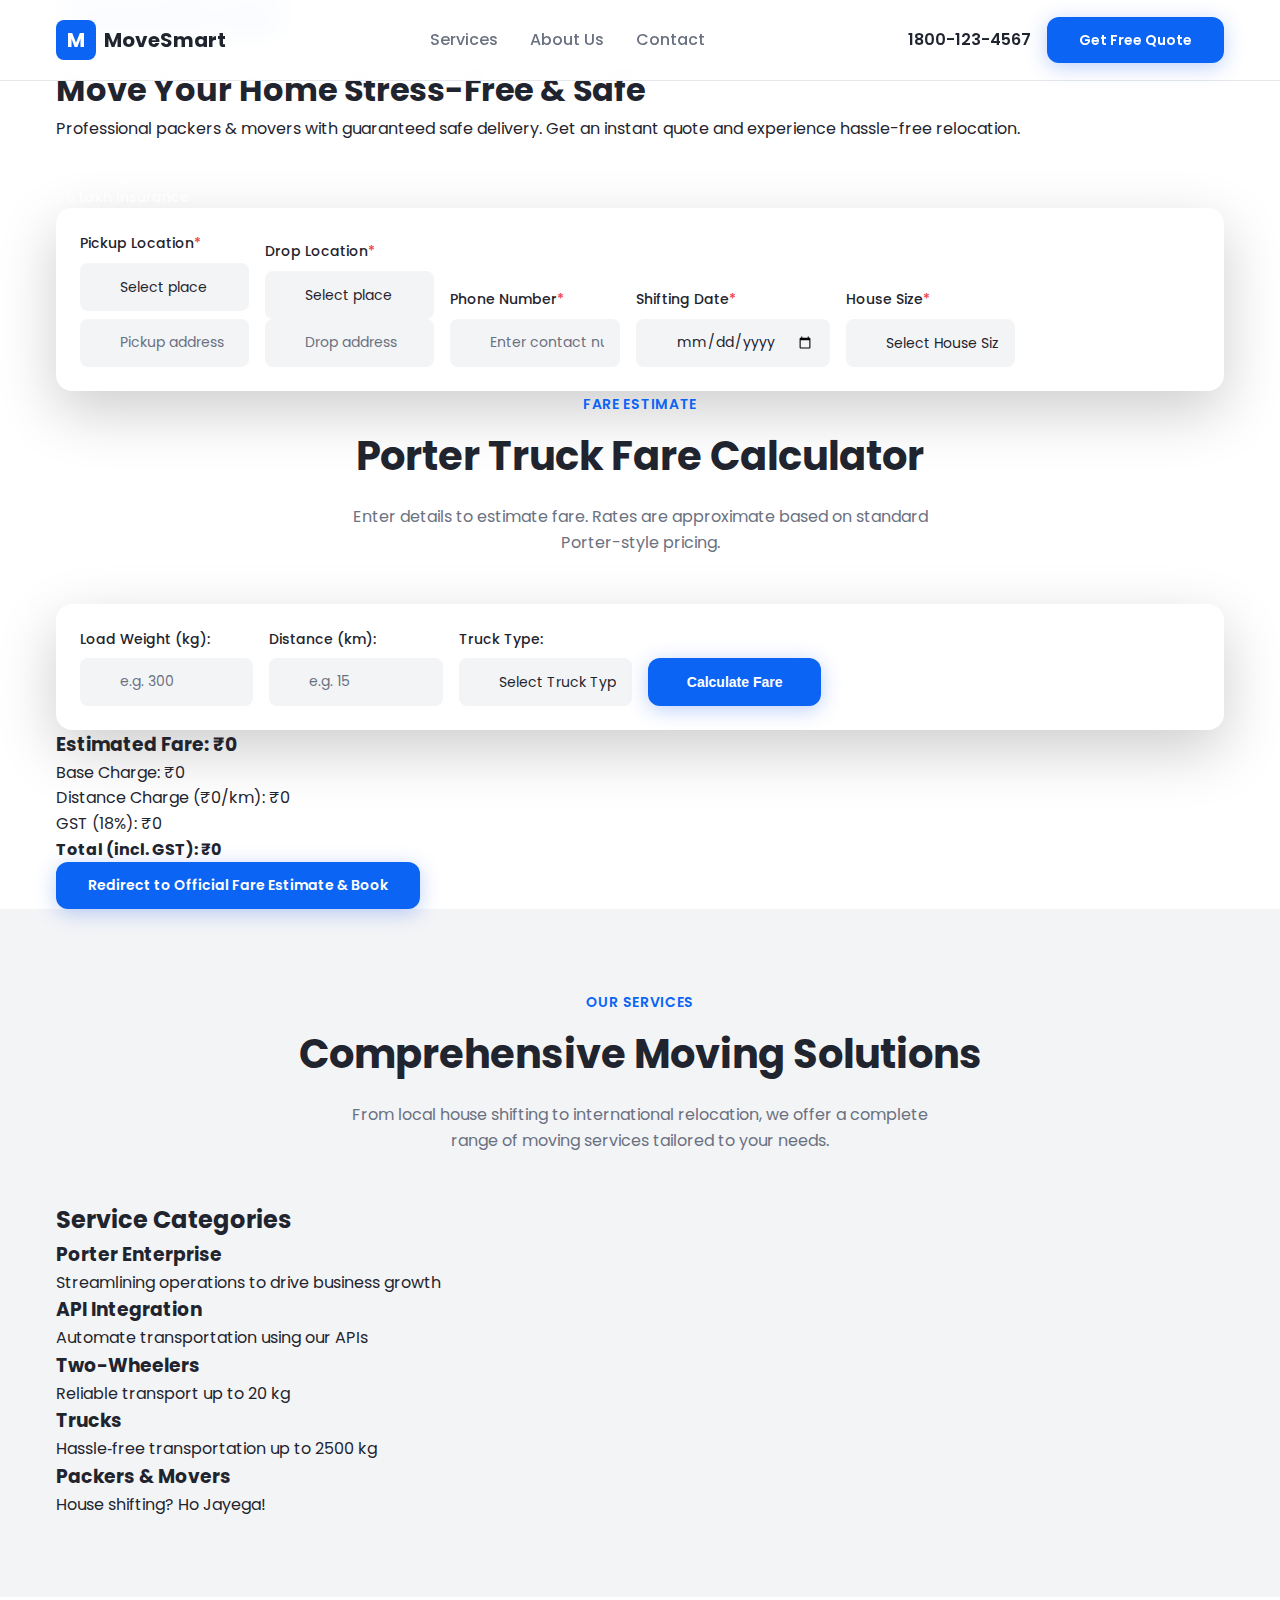
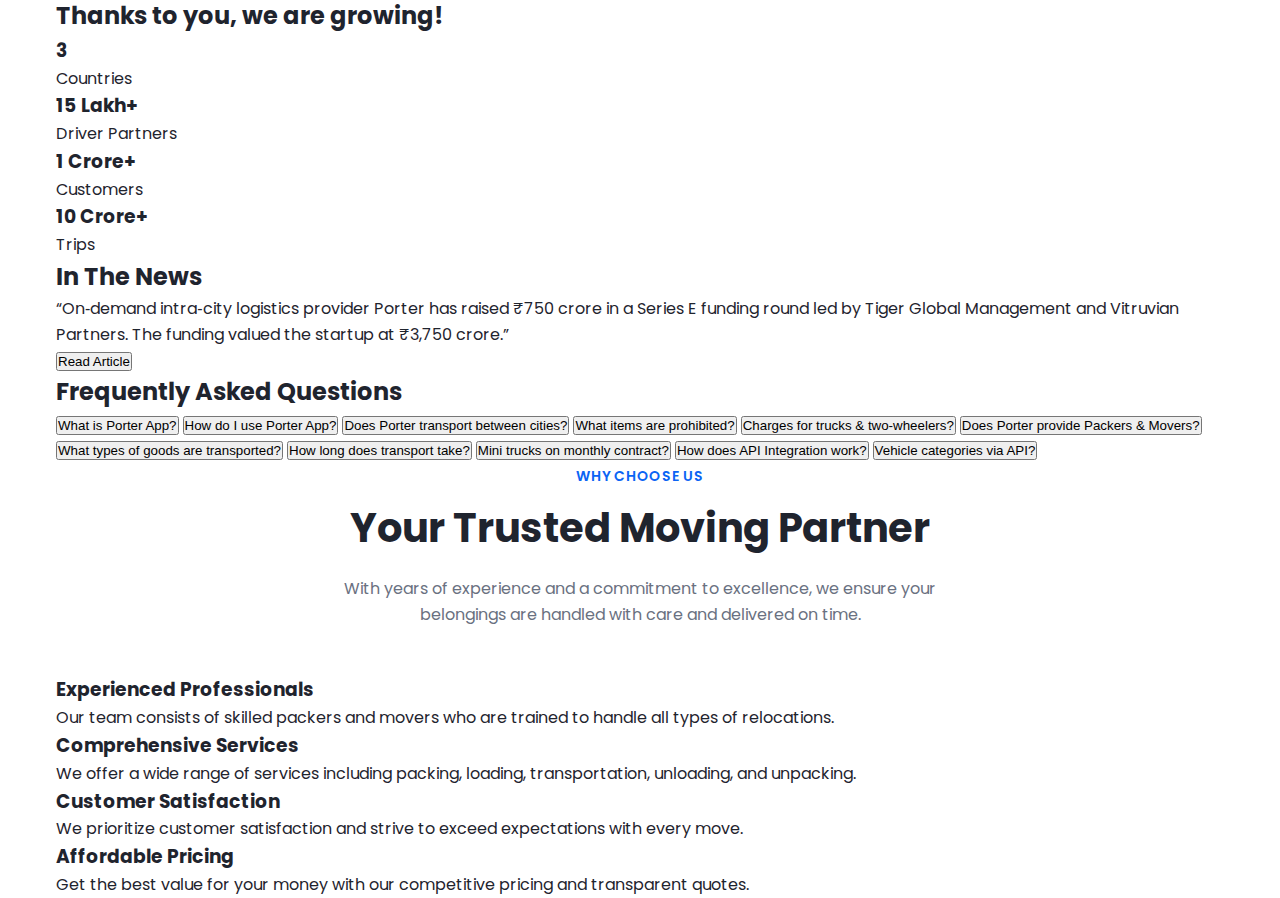
<file: index.html>
<!DOCTYPE html>
<html lang="en">
<head>
  <meta charset="UTF-8">
  <meta name="viewport" content="width=device-width, initial-scale=1.0">
  <title>MoveSmart - Trusted Packers & Movers in India</title>
  <meta name="description" content="Professional packers and movers with guaranteed safe delivery. Get instant quote for home relocation, office shifting, and vehicle transport across India.">
  <link href="https://fonts.googleapis.com/css2?family=Poppins:wght@400;500;600;700;800&display=swap" rel="stylesheet">
  <link rel="stylesheet" href="landing.css">
</head>
<body>
  <header class="header">
    <div class="container">
      <div class="header-inner">
        <div class="logo">
          <div class="logo-icon">M</div>
          <span class="logo-text">MoveSmart</span>
        </div>
        <nav class="nav" aria-label="Main navigation">
          <a href="#services">Services</a>
          <a href="#about">About Us</a>
          <a href="#contact">Contact</a>
        </nav>
        <div class="header-cta">
          <div class="phone-number">
            1800-123-4567
          </div>
          <a href="#quote" class="btn btn-primary">Get Free Quote</a>
        </div>
      </div>
    </div>
  </header>

  <main>
    <section class="main">
      <div class="container main-content">
        <div class="trust-badge">
          Trusted by 50,000+ Families
        </div>
        <h1>Move Your Home <span>Stress-Free &amp; Safe</span></h1>
        <p>Professional packers &amp; movers with guaranteed safe delivery. Get an instant quote and experience hassle-free relocation.</p>

        <div class="trust">
          <div class="trust-stat">1000+ Trucks</div>
          <div class="trust-stat">4.8 Rating</div>
          <div class="trust-stat">₹5 Lakh Insurance</div>
        </div>

        <div class="mark-value" id="quote">
          <form class="quote-form" id="priceForm">
            <div class="form-grid">
              <div class="form-group">
                <label for="pickup">Pickup Location<span>*</span></label>
                <select class="form-select" id="pickup" name="pickup" required>
                  <option value="">Select place</option>
                  <option value="Bangalore">Bangalore</option>
                  <option value="Chennai">Chennai</option>
                  <option value="Delhi">Delhi</option>
                  <option value="Mumbai">Mumbai</option>
                  <option value="Kolkata">Kolkata</option>
                  <option value="Hyderabad">Hyderabad</option>
                  <option value="Pune">Pune</option>
                  <option value="Ahmedabad">Ahmedabad</option>
                  <option value="Jaipur">Jaipur</option>
                  <option value="Lucknow">Lucknow</option>
                  <option value="Surat">Surat</option>
                  <option value="Kanpur">Kanpur</option>
                  <option value="Nagpur">Nagpur</option>
                  <option value="Indore">Indore</option>
                  <option value="Thane">Thane</option>
                  <option value="Bhopal">Bhopal</option>
                  <option value="Visakhapatnam">Visakhapatnam</option>
                  <option value="Patna">Patna</option>
                  <option value="Vadodara">Vadodara</option>
                  <option value="Ghaziabad">Ghaziabad</option>
                  <option value="Ludhiana">Ludhiana</option>
                  <option value="Agra">Agra</option>
                  <option value="Nashik">Nashik</option>
                  <option value="Faridabad">Faridabad</option>
                  <option value="Meerut">Meerut</option>
                  <option value="Rajkot">Rajkot</option>
                  <option value="Kalyan-Dombivli">Kalyan-Dombivli</option>
                  <option value="Vasai-Virar">Vasai-Virar</option>
                  <option value="Varanasi">Varanasi</option>
                  <option value="Srinagar">Srinagar</option>
                  <option value="Dhanbad">Dhanbad</option>
                </select>
                <div class="input-place">
                  <input type="text" class="form-input" id="pickupAddress" name="pickupAddress" placeholder="Pickup address" required>
                </div>
              </div>
              <div class="form-group">
                <label for="drop">Drop Location<span>*</span></label>
                <div class="input-place">
                  <select class="form-select" id="drop" name="drop" required>
                    <option value="">Select place</option>
                    <option value="Bangalore">Bangalore</option>
                    <option value="Chennai">Chennai</option>
                    <option value="Delhi">Delhi</option>
                    <option value="Mumbai">Mumbai</option>
                    <option value="Kolkata">Kolkata</option>
                    <option value="Hyderabad">Hyderabad</option>
                    <option value="Pune">Pune</option>
                    <option value="Ahmedabad">Ahmedabad</option>
                    <option value="Jaipur">Jaipur</option>
                    <option value="Lucknow">Lucknow</option>
                    <option value="Surat">Surat</option>
                    <option value="Kanpur">Kanpur</option>
                    <option value="Nagpur">Nagpur</option>
                    <option value="Indore">Indore</option>
                    <option value="Thane">Thane</option>
                    <option value="Bhopal">Bhopal</option>
                    <option value="Visakhapatnam">Visakhapatnam</option>
                    <option value="Patna">Patna</option>
                    <option value="Vadodara">Vadodara</option>
                    <option value="Ghaziabad">Ghaziabad</option>
                    <option value="Ludhiana">Ludhiana</option>
                    <option value="Agra">Agra</option>
                    <option value="Nashik">Nashik</option>
                    <option value="Faridabad">Faridabad</option>
                    <option value="Meerut">Meerut</option>
                    <option value="Rajkot">Rajkot</option>
                    <option value="Kalyan-Dombivli">Kalyan-Dombivli</option>
                    <option value="Vasai-Virar">Vasai-Virar</option>
                    <option value="Varanasi">Varanasi</option>
                    <option value="Srinagar">Srinagar</option>
                    <option value="Dhanbad">Dhanbad</option>
                  </select>
                  <input type="text" class="form-input" id="dropAddress" name="dropAddress" placeholder="Drop address" required>
                </div>
              </div>

              <div class="form-group">
                <label for="phone">Phone Number<span>*</span></label>
                <div class="input-place">
                  <input type="tel" class="form-input" id="phone" name="phone" placeholder="Enter contact number" required>
                </div>
              </div>

              <div class="form-group">
                <label for="date">Shifting Date<span>*</span></label>
                <div class="input-place">
                  <input type="date" class="form-input" id="date" name="date" required>
                </div>
              </div>

              <div class="form-group">
                <label for="size">House Size<span>*</span></label>
                <div class="input-place">
                  <select class="form-select" id="size" name="size" required>
                    <option value="">Select House Size</option>
                    <option value="1bhk">1 BHK</option>
                    <option value="2bhk">2 BHK</option>
                    <option value="3bhk">3 BHK</option>
                    <option value="4bhk">4 BHK</option>
                    <option value="villa">Villa/Independent</option>
                    <option value="office">Office</option>
                  </select>
                </div>
              </div>
                </button>
              </div>
            </div>
          </form>
        </div>
      </div>
    </section>
    <section class="fare-calculator">
      <div class="container">
        <div class="section-header">
          <span class="section-label">Fare Estimate</span>
          <h2 class="section-title">Porter Truck Fare Calculator</h2>
          <p class="section-desc">
            Enter details to estimate fare. Rates are approximate based on standard Porter-style pricing.
          </p>
        </div>
        <div class="mark-value">
          <form class="quote-form" id="fareForm">
            <div class="form-grid">
              <div class="form-group">
                <label for="loadWeight">Load Weight (kg):</label>
                <div class="input-place">
                  <input type="number" class="form-input" id="loadWeight" name="loadWeight" min="1" placeholder="e.g. 300" required>
                </div>
              </div>

              <div class="form-group">
                <label for="distance">Distance (km):</label>
                <div class="input-place">
                  <input type="number" class="form-input" id="distance" name="distance" min="1" placeholder="e.g. 15" required>
                </div>
              </div>

              <div class="form-group">
                <label for="truckType">Truck Type:</label>
                <div class="input-place">
                  <select class="form-select" id="truckType" name="truckType" required>
                    <option value="">Select Truck Type</option>
                    <option value="tataAce">Tata Ace (500kg) - Base ₹2000 + ₹2/km</option>
                    <option value="miniTruck">Mini Truck (1000kg) - Base ₹3000 + ₹3/km</option>
                    <option value="largeTruck">Large Truck (2000kg) - Base ₹5000 + ₹5/km</option>
                  </select>
                </div>
              </div>

              <div class="form-group">
                <button type="submit" class="btn btn-primary btn-submit">
                  Calculate Fare
                </button>
              </div>
            </div>
          </form>
        </div>

        <div class="fare-result">
          <h3>Estimated Fare: <span id="estimatedFare">₹0</span></h3>
          <p>Base Charge: <span id="baseCharge">₹0</span></p>
          <p>Distance Charge (<span id="perKmLabel">₹0</span>/km): <span id="distanceCharge">₹0</span></p>
          <p>GST (18%): <span id="gstAmount">₹0</span></p>
          <p><strong>Total (incl. GST): <span id="totalFare">₹0</span></strong></p>

          <a href="https://porter.in/trucks/pune" target="_blank" rel="noopener noreferrer" class="btn btn-primary">
            Redirect to Official Fare Estimate &amp; Book
          </a>
        </div>
      </div>
    </section>
  </main>

  <footer class="footer" id="contact">
    <div class="container">
    </div>
  </footer>

  <script>
    const fareForm = document.getElementById('fareForm');
    const estimatedFareEl = document.getElementById('estimatedFare');
    const baseChargeEl = document.getElementById('baseCharge');
    const distanceChargeEl = document.getElementById('distanceCharge');
    const perKmLabelEl = document.getElementById('perKmLabel');
    const gstAmountEl = document.getElementById('gstAmount');
    const totalFareEl = document.getElementById('totalFare');

    fareForm.addEventListener('submit', function (e) {
      e.preventDefault();

      const distance = parseFloat(document.getElementById('distance').value) || 0;
      const truckType = document.getElementById('truckType').value;

      let base = 0;
      let perKm = 0;

      if (truckType === 'tataAce') {
        base = 2000;
        perKm = 2;
      } else if (truckType === 'miniTruck') {
        base = 3000;
        perKm = 3;
      } else if (truckType === 'largeTruck') {
        base = 5000;
        perKm = 5;
      }

      const distanceCharge = perKm * distance;
      const subtotal = base + distanceCharge;
      const gst = subtotal * 0.18;
      const total = subtotal + gst;

      baseChargeEl.textContent = '₹' + base.toFixed(0);
      distanceChargeEl.textContent = '₹' + distanceCharge.toFixed(0);
      perKmLabelEl.textContent = '₹' + perKm.toFixed(0);
      gstAmountEl.textContent = '₹' + gst.toFixed(0);
      estimatedFareEl.textContent = '₹' + subtotal.toFixed(0);
      totalFareEl.textContent = '₹' + total.toFixed(0);
    });
  </script>

    <section class="services" id="services">
      <div class="container">
        <div class="section-header">
          <span class="section-label">Our Services</span>
          <h2 class="section-title">Comprehensive Moving Solutions</h2>
          <p class="section-desc">
            From local house shifting to international relocation, we offer a complete range of moving services tailored to your needs.
          </p>
        </div>
        <section class="services-cards" aria-labelledby="services-heading">
          <h2 id="services-heading" class="visually-hidden">Service Categories</h2>
          <div class="cards">
            <article class="card">
              <h3>Porter Enterprise</h3>
              <p>Streamlining operations to drive business growth</p>
            </article>

            <article class="card">
              <h3>API Integration</h3>
              <p>Automate transportation using our APIs</p>
            </article>

            <article class="card">
              <h3>Two-Wheelers</h3>
              <p>Reliable transport up to 20 kg</p>
            </article>

            <article class="card">
              <h3>Trucks</h3>
              <p>Hassle‑free transportation up to 2500 kg</p>
            </article>

            <article class="card">
              <h3>Packers &amp; Movers</h3>
              <p>House shifting? Ho Jayega!</p>
            </article>
          </div>
        </section>
      </div>
    </section>

    <section class="stats" aria-labelledby="stats-heading">
      <div class="container">
        <h2 id="stats-heading">Thanks to you, we are growing!</h2>
        <div class="stats-grid">
          <div class="stat">
            <h3>3</h3>
            <p>Countries</p>
          </div>
          <div class="stat">
            <h3>15 Lakh+</h3>
            <p>Driver Partners</p>
          </div>
          <div class="stat">
            <h3>1 Crore+</h3>
            <p>Customers</p>
          </div>
          <div class="stat">
            <h3>10 Crore+</h3>
            <p>Trips</p>
          </div>
        </div>
      </div>
    </section>

    <section class="news" aria-labelledby="news-heading">
      <div class="container">
        <h2 id="news-heading">In The News</h2>
        <div class="news-box">
          <p>
            “On‑demand intra‑city logistics provider Porter has raised ₹750 crore in a Series E
            funding round led by Tiger Global Management and Vitruvian Partners. The funding valued
            the startup at ₹3,750 crore.”
          </p>
          <button type="button">Read Article</button>
        </div>
      </div>
    </section>

    <section class="faqs" aria-labelledby="faqs-heading">
      <div class="container">
        <h2 id="faqs-heading">Frequently Asked Questions</h2>
        <div class="faq-list">
          <button class="faq" type="button">What is Porter App?</button>
          <button class="faq" type="button">How do I use Porter App?</button>
          <button class="faq" type="button">Does Porter transport between cities?</button>
          <button class="faq" type="button">What items are prohibited?</button>
          <button class="faq" type="button">Charges for trucks &amp; two‑wheelers?</button>
          <button class="faq" type="button">Does Porter provide Packers &amp; Movers?</button>
          <button class="faq" type="button">What types of goods are transported?</button>
          <button class="faq" type="button">How long does transport take?</button>
          <button class="faq" type="button">Mini trucks on monthly contract?</button>
          <button class="faq" type="button">How does API Integration work?</button>
          <button class="faq" type="button">Vehicle categories via API?</button>
        </div>
      </div>
    </section>

    <section class="why-us" id="about">
      <div class="container">
        <div class="section-header">
          <span class="section-label">Why Choose Us</span>
          <h2 class="section-title">Your Trusted Moving Partner</h2>
          <p class="section-desc">
            With years of experience and a commitment to excellence, we ensure your belongings are handled with care and delivered on time.
          </p>
        </div>
        <div class="why-us-grid">
          <div class="why-us-item">
            <h3>Experienced Professionals</h3>
            <p>Our team consists of skilled packers and movers who are trained to handle all types of relocations.</p>
          </div>
          <div class="why-us-item">
            <h3>Comprehensive Services</h3>
            <p>We offer a wide range of services including packing, loading, transportation, unloading, and unpacking.</p>
          </div>
          <div class="why-us-item">
            <h3>Customer Satisfaction</h3>
            <p>We prioritize customer satisfaction and strive to exceed expectations with every move.</p>
          </div>
          <div class="why-us-item">
            <h3>Affordable Pricing</h3>
            <p>Get the best value for your money with our competitive pricing and transparent quotes.</p>
          </div>
        </div>
      </div>
    </section>
</body>
</html>
</file>
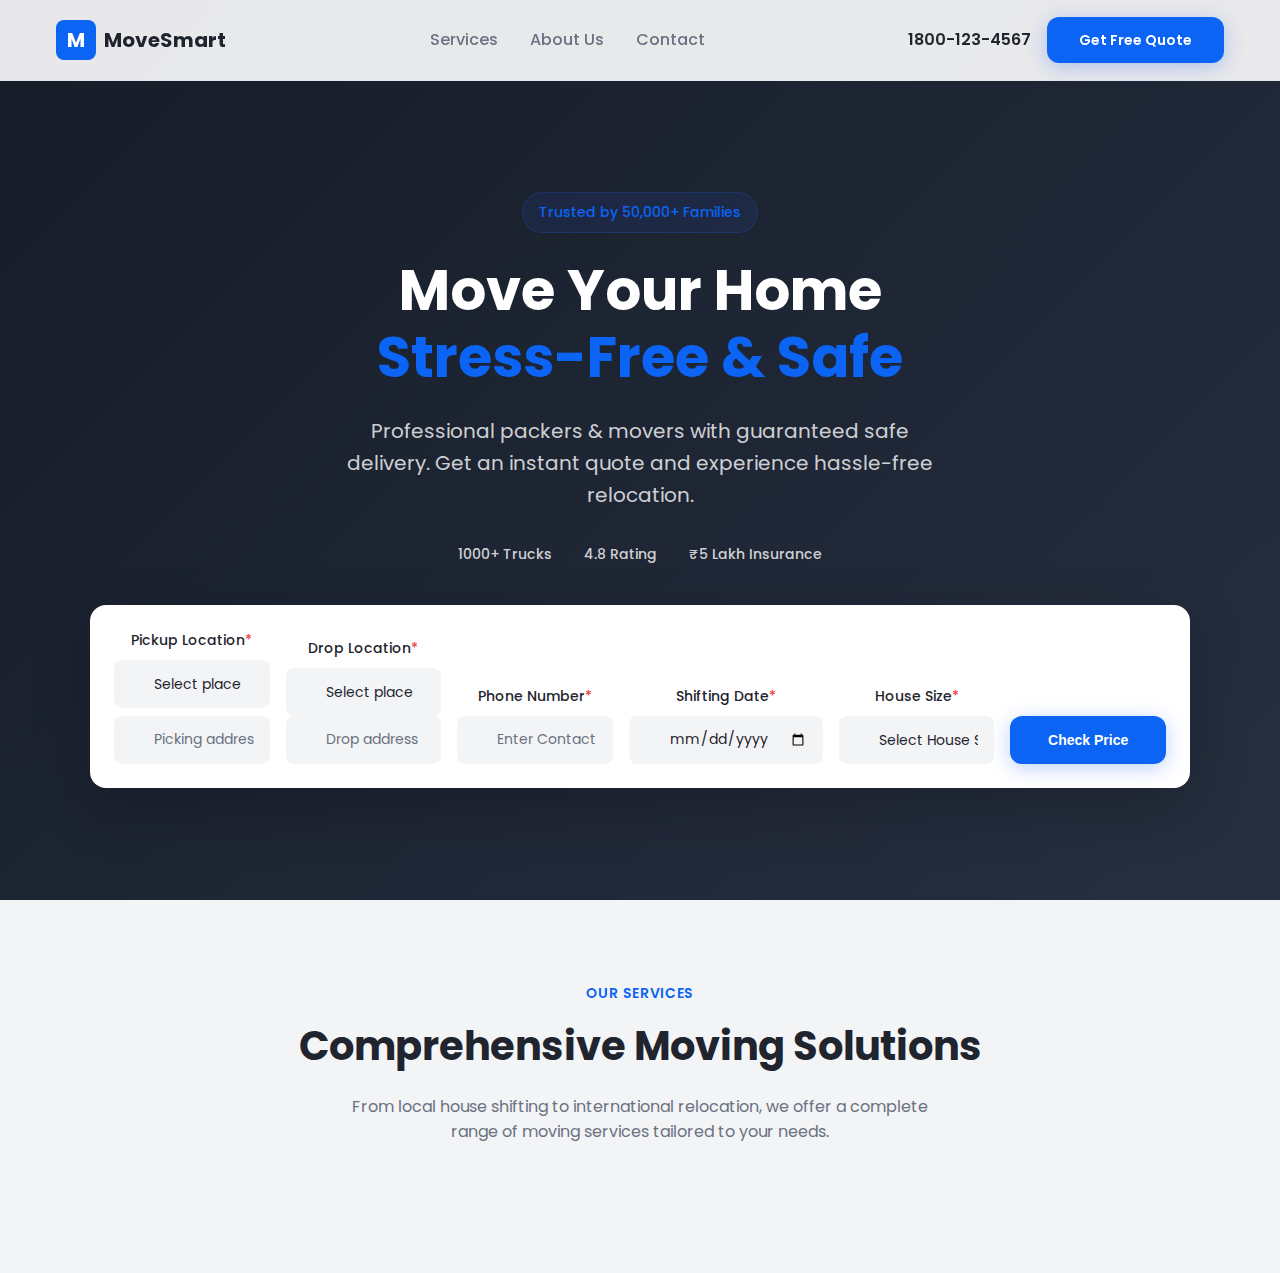
<file: landing.html>
<!DOCTYPE html>
<html lang="en">
<head>
  <meta charset="UTF-8">
  <meta name="viewport" content="width=device-width, initial-scale=1.0">
  <title>MoveSmart - Trusted Packers & Movers in India</title>
  <meta name="description" content="Professional packers and movers with guaranteed safe delivery. Get instant quote for home relocation, office shifting, and vehicle transport across India.">
  <link href="https://fonts.googleapis.com/css2?family=Poppins:wght@400;500;600;700;800&display=swap" rel="stylesheet">
  <link rel="stylesheet" href="landing.css">
</head>
<body>
  <header class="header">
    <div class="container">
      <div class="header-inner">
        <div class="logo">
          <div class="logo-icon">M</div>
          <span class="logo-text">MoveSmart</span>
        </div>
        <nav class="nav">
          <a href="#services">Services</a>
          <a href="#about">About Us</a>
          <a href="#contact">Contact</a>
        </nav>
        <div class="header-cta">
          <div class="phone-number">
            1800-123-4567
          </div>
          <a href="#quote" class="btn btn-primary">Get Free Quote</a>
        </div>
      </div>
    </div>
  </header>
  <section class="hero">
    <div class="container hero-content">
      <div class="trust-badge">
        Trusted by 50,000+ Families
      </div>
      <h1>Move Your Home <span>Stress-Free & Safe</span></h1>
      <p>Professional packers & movers with guaranteed safe delivery. Get an instant quote and experience hassle-free relocation.</p>
     
      <div class="trust-stats">
        <div class="trust-stat">
          1000+ Trucks
        </div>
        <div class="trust-stat">
          4.8 Rating
        </div>
        <div class="trust-stat">
          ₹5 Lakh Insurance
        </div>
      </div>
      <div class="quote-form-wrapper" id="quote">
        <form class="quote-form">
          <div class="form-grid">
            <div class="form-group">
              <label>Pickup Location<span>*</span></label>
              <select class="form-select">
                <option value="">Select place</option>
                <option id="Banglore">Banglore</option>
                <option id="Chennai">Chennai</option>
                <option id="Delhi">Delhi</option>
                <option id="Mumbai">Mumbai</option> 
                <option id="Kolkata">Kolkata</option>
                <option id="Hyderabad">Hyderabad</option>
                <option id="Pune">Pune</option>
                <option id="Ahmedabad">Ahmedabad</option>
                <option id="Jaipur">Jaipur</option>
                <option id="Lucknow">Lucknow</option>
                <option id="Surat">Surat</option>
                <option id="Kanpur">Kanpur</option>
                <option id="Nagpur">Nagpur</option>
                <option id="Indore">Indore</option>
                <option id="Thane">Thane</option>
                <option id="Bhopal">Bhopal</option>
                <option id="Visakhapatnam">Visakhapatnam</option>
                <option id="Patna">Patna</option>
                <option id="Vadodara">Vadodara</option>
                <option id="Ghaziabad">Ghaziabad</option>
                <option id="Ludhiana">Ludhiana</option>
                <option id="Agra">Agra</option>
                <option id="Nashik">Nashik</option>
                <option id="Faridabad">Faridabad</option>
                <option id="Meerut">Meerut</option>
                <option id="Rajkot">Rajkot</option>
                <option id="Kalyan-Dombivli">Kalyan-Dombivli</option>
                <option id="Vasai-Virar">Vasai-Virar</option>
                <option id="Varanasi">Varanasi</option>
                <option id="Srinagar">Srinagar</option>
                <option id="Dhanbad">Dhanbad</option>
              </select>
              <div class="input-wrapper">
                <input type="text" class="form-input" placeholder="Picking address">
              </div>
            </div>
            <div class="form-group">
              <label>Drop Location<span>*</span></label>
              <div class="input-wrapper">
                <select class="form-select">
                    <option value="">Select place</option>
                    <option id="Banglore">Banglore</option>
                    <option id="Chennai">Chennai</option>
                    <option id="Delhi">Delhi</option>
                    <option id="Mumbai">Mumbai</option> 
                    <option id="Kolkata">Kolkata</option>
                    <option id="Hyderabad">Hyderabad</option>
                    <option id="Pune">Pune</option>
                    <option id="Ahmedabad">Ahmedabad</option>
                    <option id="Jaipur">Jaipur</option>
                    <option id="Lucknow">Lucknow</option>
                    <option id="Surat">Surat</option>
                    <option id="Kanpur">Kanpur</option>
                    <option id="Nagpur">Nagpur</option>
                    <option id="Indore">Indore</option>
                    <option id="Thane">Thane</option>
                    <option id="Bhopal">Bhopal</option>
                    <option id="Visakhapatnam">Visakhapatnam</option>
                    <option id="Patna">Patna</option>
                    <option id="Vadodara">Vadodara</option>
                    <option id="Ghaziabad">Ghaziabad</option>
                    <option id="Ludhiana">Ludhiana</option>
                    <option id="Agra">Agra</option>
                    <option id="Nashik">Nashik</option>
                    <option id="Faridabad">Faridabad</option>
                    <option id="Meerut">Meerut</option>
                    <option id="Rajkot">Rajkot</option>
                    <option id="Kalyan-Dombivli">Kalyan-Dombivli</option>
                    <option id="Vasai-Virar">Vasai-Virar</option>
                    <option id="Varanasi">Varanasi</option>
                    <option id="Srinagar">Srinagar</option>
                    <option id="Dhanbad">Dhanbad</option>
              </select>
                <input type="text" class="form-input" placeholder="Drop address">
              </div>
            </div>
            <div class="form-group">
              <label>Phone Number<span>*</span></label>
              <div class="input-wrapper">
                <input type="tel" class="form-input" placeholder="Enter Contact Details">
              </div>
            </div>
            <div class="form-group">
              <label>Shifting Date<span>*</span></label>
              <div class="input-wrapper">
                <input type="date" class="form-input">
              </div>
            </div>
            <div class="form-group">
              <label>House Size<span>*</span></label>
              <div class="input-wrapper">
                <select class="form-select">
                  <option value="">Select House Size</option>
                  <option value="1bhk">1 BHK</option>
                  <option value="2bhk">2 BHK</option>
                  <option value="3bhk">3 BHK</option>
                  <option value="4bhk">4 BHK</option>
                  <option value="villa">Villa/Independent</option>
                  <option value="office">Office</option>
                </select>
              </div>
            </div>
            <div class="form-group">
              <button type="submit" class="btn btn-primary btn-submit">
                Check Price
              </button>
            </div>
          </div>
        </form>
      </div>
    </div>
  </section>
  <section class="services" id="services">
    <div class="container">
      <div class="section-header">
        <span class="section-label">Our Services</span>
        <h2 class="section-title">Comprehensive Moving Solutions</h2>
        <p class="section-desc">From local house shifting to international relocation, we offer a complete range of moving services tailored to your needs.</p>
      </div>
      <div class="services-grid">
      </div>
    </div>
  </section>
  <section class="why-us" id="about">
  </section>
  <footer class="footer" id="contact">
  </footer>
</body>
</html>
</file>
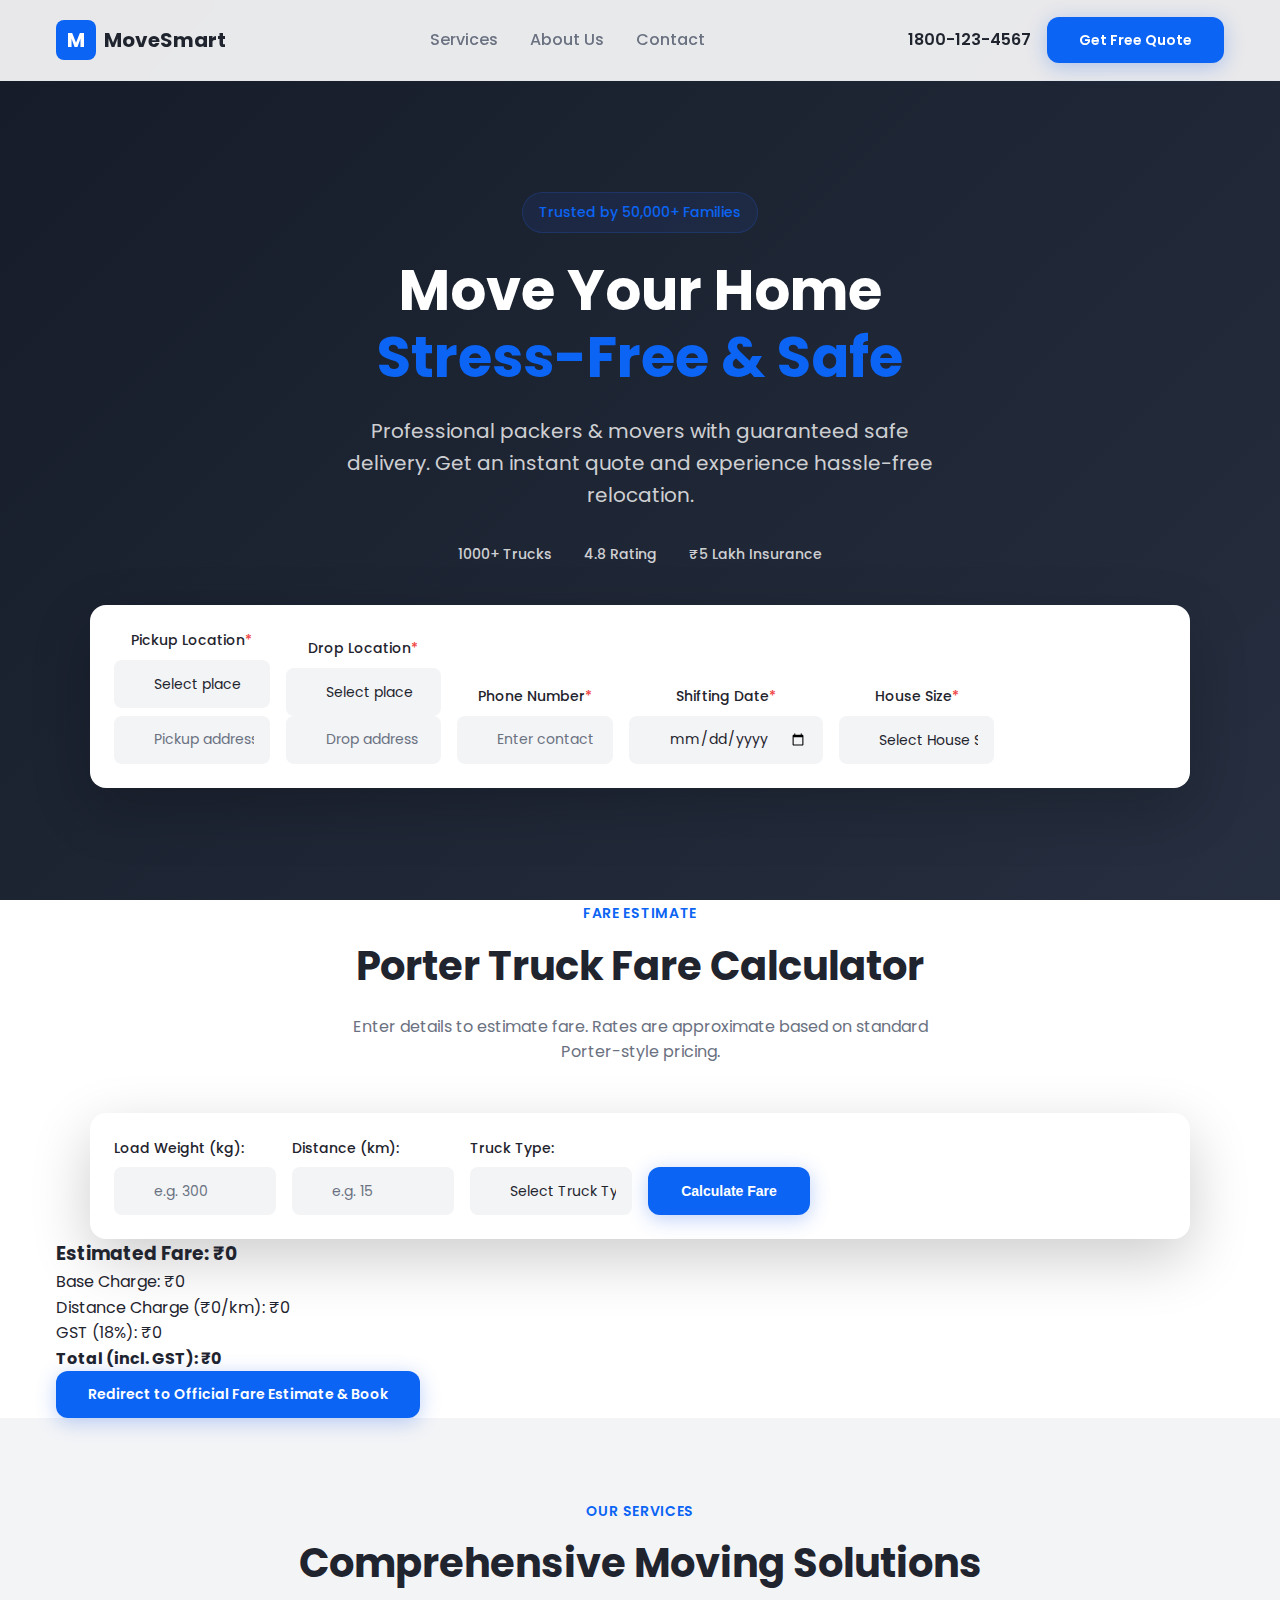
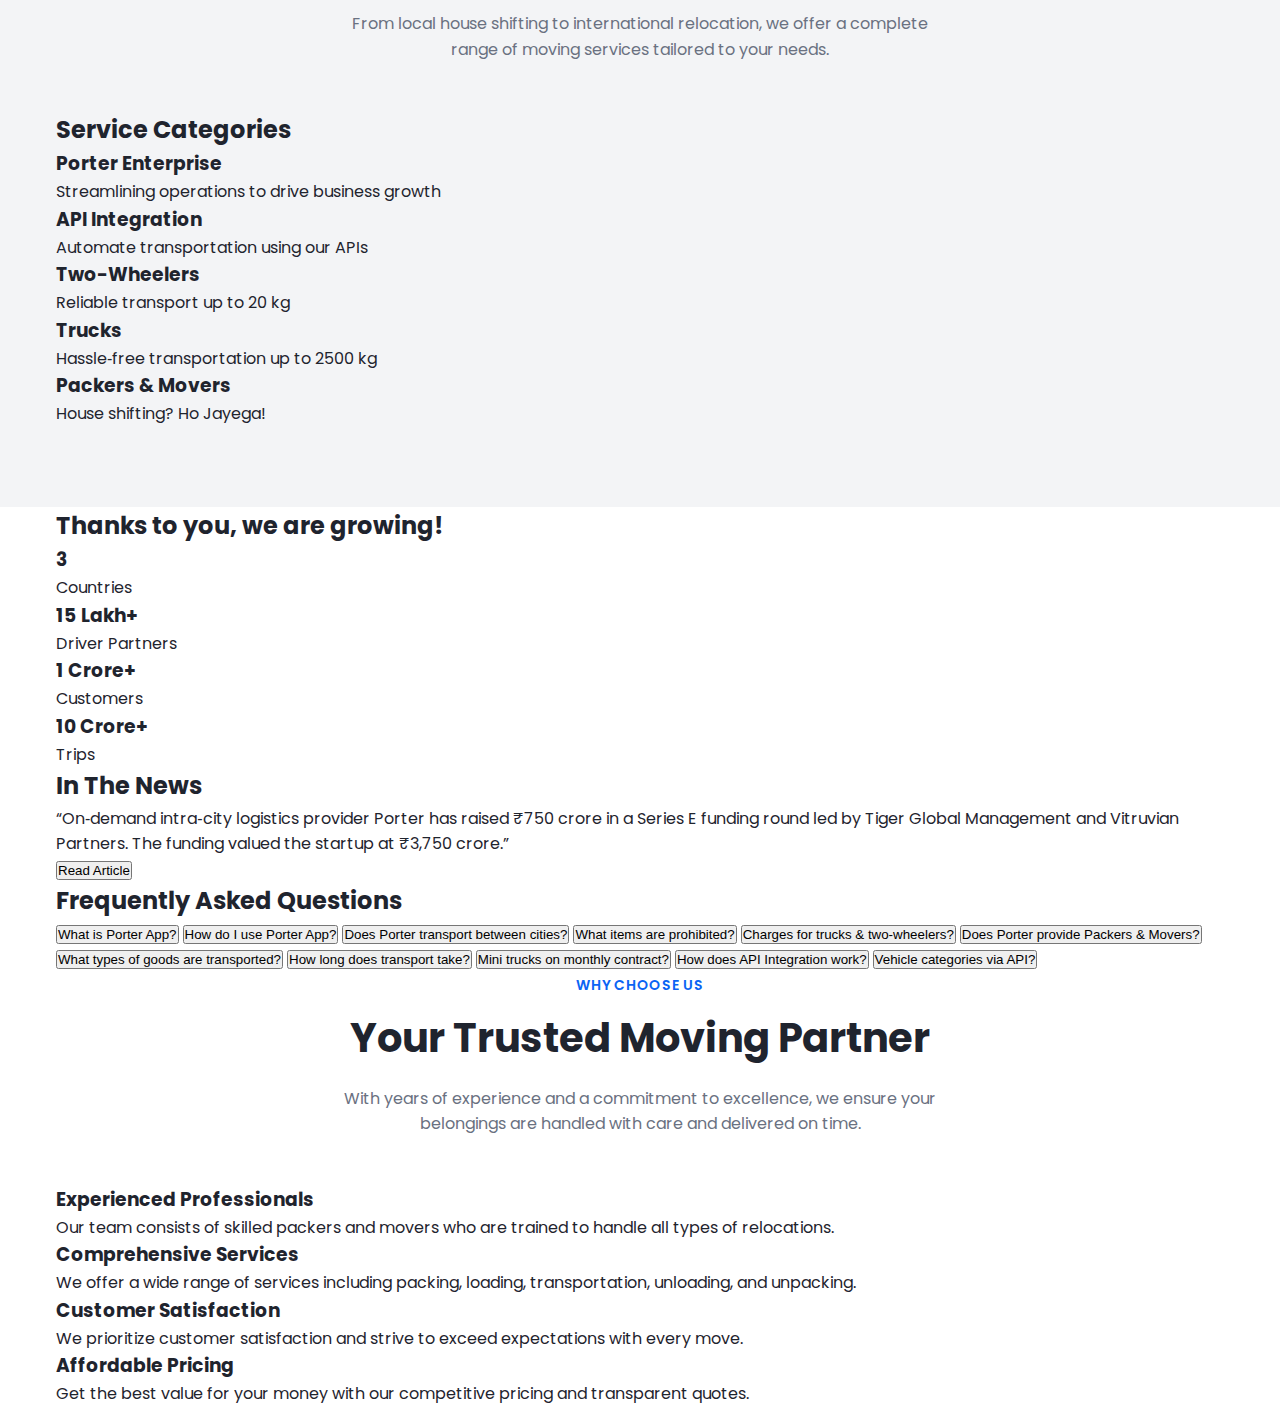
<file: test.html>
<!DOCTYPE html>
<html lang="en">
<head>
  <meta charset="UTF-8">
  <meta name="viewport" content="width=device-width, initial-scale=1.0">
  <title>MoveSmart - Trusted Packers & Movers in India</title>
  <meta name="description" content="Professional packers and movers with guaranteed safe delivery. Get instant quote for home relocation, office shifting, and vehicle transport across India.">
  <link href="https://fonts.googleapis.com/css2?family=Poppins:wght@400;500;600;700;800&display=swap" rel="stylesheet">
  <link rel="stylesheet" href="test.css">
</head>
<body>
  <header class="header">
    <div class="container">
      <div class="header-inner">
        <div class="logo">
          <div class="logo-icon">M</div>
          <span class="logo-text">MoveSmart</span>
        </div>
        <nav class="nav" aria-label="Main navigation">
          <a href="#services">Services</a>
          <a href="#about">About Us</a>
          <a href="#contact">Contact</a>
        </nav>
        <div class="header-cta">
          <div class="phone-number">
            1800-123-4567
          </div>
          <a href="#quote" class="btn btn-primary">Get Free Quote</a>
        </div>
      </div>
    </div>
  </header>

  <main>
    <section class="main">
      <div class="container main-content">
        <div class="trust-badge">
          Trusted by 50,000+ Families
        </div>
        <h1>Move Your Home <span>Stress-Free &amp; Safe</span></h1>
        <p>Professional packers &amp; movers with guaranteed safe delivery. Get an instant quote and experience hassle-free relocation.</p>

        <div class="trust">
          <div class="trust-stat">1000+ Trucks</div>
          <div class="trust-stat">4.8 Rating</div>
          <div class="trust-stat">₹5 Lakh Insurance</div>
        </div>

        <div class="mark-value" id="quote">
          <form class="quote-form" id="priceForm">
            <div class="form-grid">
              <div class="form-group">
                <label for="pickup">Pickup Location<span>*</span></label>
                <select class="form-select" id="pickup" name="pickup" required>
                  <option value="">Select place</option>
                  <option value="Bangalore">Bangalore</option>
                  <option value="Chennai">Chennai</option>
                  <option value="Delhi">Delhi</option>
                  <option value="Mumbai">Mumbai</option>
                  <option value="Kolkata">Kolkata</option>
                  <option value="Hyderabad">Hyderabad</option>
                  <option value="Pune">Pune</option>
                  <option value="Ahmedabad">Ahmedabad</option>
                  <option value="Jaipur">Jaipur</option>
                  <option value="Lucknow">Lucknow</option>
                  <option value="Surat">Surat</option>
                  <option value="Kanpur">Kanpur</option>
                  <option value="Nagpur">Nagpur</option>
                  <option value="Indore">Indore</option>
                  <option value="Thane">Thane</option>
                  <option value="Bhopal">Bhopal</option>
                  <option value="Visakhapatnam">Visakhapatnam</option>
                  <option value="Patna">Patna</option>
                  <option value="Vadodara">Vadodara</option>
                  <option value="Ghaziabad">Ghaziabad</option>
                  <option value="Ludhiana">Ludhiana</option>
                  <option value="Agra">Agra</option>
                  <option value="Nashik">Nashik</option>
                  <option value="Faridabad">Faridabad</option>
                  <option value="Meerut">Meerut</option>
                  <option value="Rajkot">Rajkot</option>
                  <option value="Kalyan-Dombivli">Kalyan-Dombivli</option>
                  <option value="Vasai-Virar">Vasai-Virar</option>
                  <option value="Varanasi">Varanasi</option>
                  <option value="Srinagar">Srinagar</option>
                  <option value="Dhanbad">Dhanbad</option>
                </select>
                <div class="input-place">
                  <input type="text" class="form-input" id="pickupAddress" name="pickupAddress" placeholder="Pickup address" required>
                </div>
              </div>
              <div class="form-group">
                <label for="drop">Drop Location<span>*</span></label>
                <div class="input-place">
                  <select class="form-select" id="drop" name="drop" required>
                    <option value="">Select place</option>
                    <option value="Bangalore">Bangalore</option>
                    <option value="Chennai">Chennai</option>
                    <option value="Delhi">Delhi</option>
                    <option value="Mumbai">Mumbai</option>
                    <option value="Kolkata">Kolkata</option>
                    <option value="Hyderabad">Hyderabad</option>
                    <option value="Pune">Pune</option>
                    <option value="Ahmedabad">Ahmedabad</option>
                    <option value="Jaipur">Jaipur</option>
                    <option value="Lucknow">Lucknow</option>
                    <option value="Surat">Surat</option>
                    <option value="Kanpur">Kanpur</option>
                    <option value="Nagpur">Nagpur</option>
                    <option value="Indore">Indore</option>
                    <option value="Thane">Thane</option>
                    <option value="Bhopal">Bhopal</option>
                    <option value="Visakhapatnam">Visakhapatnam</option>
                    <option value="Patna">Patna</option>
                    <option value="Vadodara">Vadodara</option>
                    <option value="Ghaziabad">Ghaziabad</option>
                    <option value="Ludhiana">Ludhiana</option>
                    <option value="Agra">Agra</option>
                    <option value="Nashik">Nashik</option>
                    <option value="Faridabad">Faridabad</option>
                    <option value="Meerut">Meerut</option>
                    <option value="Rajkot">Rajkot</option>
                    <option value="Kalyan-Dombivli">Kalyan-Dombivli</option>
                    <option value="Vasai-Virar">Vasai-Virar</option>
                    <option value="Varanasi">Varanasi</option>
                    <option value="Srinagar">Srinagar</option>
                    <option value="Dhanbad">Dhanbad</option>
                  </select>
                  <input type="text" class="form-input" id="dropAddress" name="dropAddress" placeholder="Drop address" required>
                </div>
              </div>

              <div class="form-group">
                <label for="phone">Phone Number<span>*</span></label>
                <div class="input-place">
                  <input type="tel" class="form-input" id="phone" name="phone" placeholder="Enter contact number" required>
                </div>
              </div>

              <div class="form-group">
                <label for="date">Shifting Date<span>*</span></label>
                <div class="input-place">
                  <input type="date" class="form-input" id="date" name="date" required>
                </div>
              </div>

              <div class="form-group">
                <label for="size">House Size<span>*</span></label>
                <div class="input-place">
                  <select class="form-select" id="size" name="size" required>
                    <option value="">Select House Size</option>
                    <option value="1bhk">1 BHK</option>
                    <option value="2bhk">2 BHK</option>
                    <option value="3bhk">3 BHK</option>
                    <option value="4bhk">4 BHK</option>
                    <option value="villa">Villa/Independent</option>
                    <option value="office">Office</option>
                  </select>
                </div>
              </div>
                </button>
              </div>
            </div>
          </form>
        </div>
      </div>
    </section>
    <section class="fare-calculator">
      <div class="container">
        <div class="section-header">
          <span class="section-label">Fare Estimate</span>
          <h2 class="section-title">Porter Truck Fare Calculator</h2>
          <p class="section-desc">
            Enter details to estimate fare. Rates are approximate based on standard Porter-style pricing.
          </p>
        </div>
        <div class="mark-value">
          <form class="quote-form" id="fareForm">
            <div class="form-grid">
              <div class="form-group">
                <label for="loadWeight">Load Weight (kg):</label>
                <div class="input-place">
                  <input type="number" class="form-input" id="loadWeight" name="loadWeight" min="1" placeholder="e.g. 300" required>
                </div>
              </div>

              <div class="form-group">
                <label for="distance">Distance (km):</label>
                <div class="input-place">
                  <input type="number" class="form-input" id="distance" name="distance" min="1" placeholder="e.g. 15" required>
                </div>
              </div>

              <div class="form-group">
                <label for="truckType">Truck Type:</label>
                <div class="input-place">
                  <select class="form-select" id="truckType" name="truckType" required>
                    <option value="">Select Truck Type</option>
                    <option value="tataAce">Tata Ace (500kg) - Base ₹2000 + ₹2/km</option>
                    <option value="miniTruck">Mini Truck (1000kg) - Base ₹3000 + ₹3/km</option>
                    <option value="largeTruck">Large Truck (2000kg) - Base ₹5000 + ₹5/km</option>
                  </select>
                </div>
              </div>

              <div class="form-group">
                <button type="submit" class="btn btn-primary btn-submit">
                  Calculate Fare
                </button>
              </div>
            </div>
          </form>
        </div>

        <div class="fare-result">
          <h3>Estimated Fare: <span id="estimatedFare">₹0</span></h3>
          <p>Base Charge: <span id="baseCharge">₹0</span></p>
          <p>Distance Charge (<span id="perKmLabel">₹0</span>/km): <span id="distanceCharge">₹0</span></p>
          <p>GST (18%): <span id="gstAmount">₹0</span></p>
          <p><strong>Total (incl. GST): <span id="totalFare">₹0</span></strong></p>

          <a href="https://porter.in/trucks/pune" target="_blank" rel="noopener noreferrer" class="btn btn-primary">
            Redirect to Official Fare Estimate &amp; Book
          </a>
        </div>
      </div>
    </section>
  </main>

  <footer class="footer" id="contact">
    <div class="container">
    </div>
  </footer>

  <script>
    const fareForm = document.getElementById('fareForm');
    const estimatedFareEl = document.getElementById('estimatedFare');
    const baseChargeEl = document.getElementById('baseCharge');
    const distanceChargeEl = document.getElementById('distanceCharge');
    const perKmLabelEl = document.getElementById('perKmLabel');
    const gstAmountEl = document.getElementById('gstAmount');
    const totalFareEl = document.getElementById('totalFare');

    fareForm.addEventListener('submit', function (e) {
      e.preventDefault();

      const distance = parseFloat(document.getElementById('distance').value) || 0;
      const truckType = document.getElementById('truckType').value;

      let base = 0;
      let perKm = 0;

      if (truckType === 'tataAce') {
        base = 2000;
        perKm = 2;
      } else if (truckType === 'miniTruck') {
        base = 3000;
        perKm = 3;
      } else if (truckType === 'largeTruck') {
        base = 5000;
        perKm = 5;
      }

      const distanceCharge = perKm * distance;
      const subtotal = base + distanceCharge;
      const gst = subtotal * 0.18;
      const total = subtotal + gst;

      baseChargeEl.textContent = '₹' + base.toFixed(0);
      distanceChargeEl.textContent = '₹' + distanceCharge.toFixed(0);
      perKmLabelEl.textContent = '₹' + perKm.toFixed(0);
      gstAmountEl.textContent = '₹' + gst.toFixed(0);
      estimatedFareEl.textContent = '₹' + subtotal.toFixed(0);
      totalFareEl.textContent = '₹' + total.toFixed(0);
    });
  </script>

    <section class="services" id="services">
      <div class="container">
        <div class="section-header">
          <span class="section-label">Our Services</span>
          <h2 class="section-title">Comprehensive Moving Solutions</h2>
          <p class="section-desc">
            From local house shifting to international relocation, we offer a complete range of moving services tailored to your needs.
          </p>
        </div>
        <section class="services-cards" aria-labelledby="services-heading">
          <h2 id="services-heading" class="visually-hidden">Service Categories</h2>
          <div class="cards">
            <article class="card">
              <h3>Porter Enterprise</h3>
              <p>Streamlining operations to drive business growth</p>
            </article>

            <article class="card">
              <h3>API Integration</h3>
              <p>Automate transportation using our APIs</p>
            </article>

            <article class="card">
              <h3>Two-Wheelers</h3>
              <p>Reliable transport up to 20 kg</p>
            </article>

            <article class="card">
              <h3>Trucks</h3>
              <p>Hassle‑free transportation up to 2500 kg</p>
            </article>

            <article class="card">
              <h3>Packers &amp; Movers</h3>
              <p>House shifting? Ho Jayega!</p>
            </article>
          </div>
        </section>
      </div>
    </section>

    <section class="stats" aria-labelledby="stats-heading">
      <div class="container">
        <h2 id="stats-heading">Thanks to you, we are growing!</h2>
        <div class="stats-grid">
          <div class="stat">
            <h3>3</h3>
            <p>Countries</p>
          </div>
          <div class="stat">
            <h3>15 Lakh+</h3>
            <p>Driver Partners</p>
          </div>
          <div class="stat">
            <h3>1 Crore+</h3>
            <p>Customers</p>
          </div>
          <div class="stat">
            <h3>10 Crore+</h3>
            <p>Trips</p>
          </div>
        </div>
      </div>
    </section>

    <section class="news" aria-labelledby="news-heading">
      <div class="container">
        <h2 id="news-heading">In The News</h2>
        <div class="news-box">
          <p>
            “On‑demand intra‑city logistics provider Porter has raised ₹750 crore in a Series E
            funding round led by Tiger Global Management and Vitruvian Partners. The funding valued
            the startup at ₹3,750 crore.”
          </p>
          <button type="button">Read Article</button>
        </div>
      </div>
    </section>

    <section class="faqs" aria-labelledby="faqs-heading">
      <div class="container">
        <h2 id="faqs-heading">Frequently Asked Questions</h2>
        <div class="faq-list">
          <button class="faq" type="button">What is Porter App?</button>
          <button class="faq" type="button">How do I use Porter App?</button>
          <button class="faq" type="button">Does Porter transport between cities?</button>
          <button class="faq" type="button">What items are prohibited?</button>
          <button class="faq" type="button">Charges for trucks &amp; two‑wheelers?</button>
          <button class="faq" type="button">Does Porter provide Packers &amp; Movers?</button>
          <button class="faq" type="button">What types of goods are transported?</button>
          <button class="faq" type="button">How long does transport take?</button>
          <button class="faq" type="button">Mini trucks on monthly contract?</button>
          <button class="faq" type="button">How does API Integration work?</button>
          <button class="faq" type="button">Vehicle categories via API?</button>
        </div>
      </div>
    </section>

    <section class="why-us" id="about">
      <div class="container">
        <div class="section-header">
          <span class="section-label">Why Choose Us</span>
          <h2 class="section-title">Your Trusted Moving Partner</h2>
          <p class="section-desc">
            With years of experience and a commitment to excellence, we ensure your belongings are handled with care and delivered on time.
          </p>
        </div>
        <div class="why-us-grid">
          <div class="why-us-item">
            <h3>Experienced Professionals</h3>
            <p>Our team consists of skilled packers and movers who are trained to handle all types of relocations.</p>
          </div>
          <div class="why-us-item">
            <h3>Comprehensive Services</h3>
            <p>We offer a wide range of services including packing, loading, transportation, unloading, and unpacking.</p>
          </div>
          <div class="why-us-item">
            <h3>Customer Satisfaction</h3>
            <p>We prioritize customer satisfaction and strive to exceed expectations with every move.</p>
          </div>
          <div class="why-us-item">
            <h3>Affordable Pricing</h3>
            <p>Get the best value for your money with our competitive pricing and transparent quotes.</p>
          </div>
        </div>
      </div>
    </section>
</body>
</html>
</file>
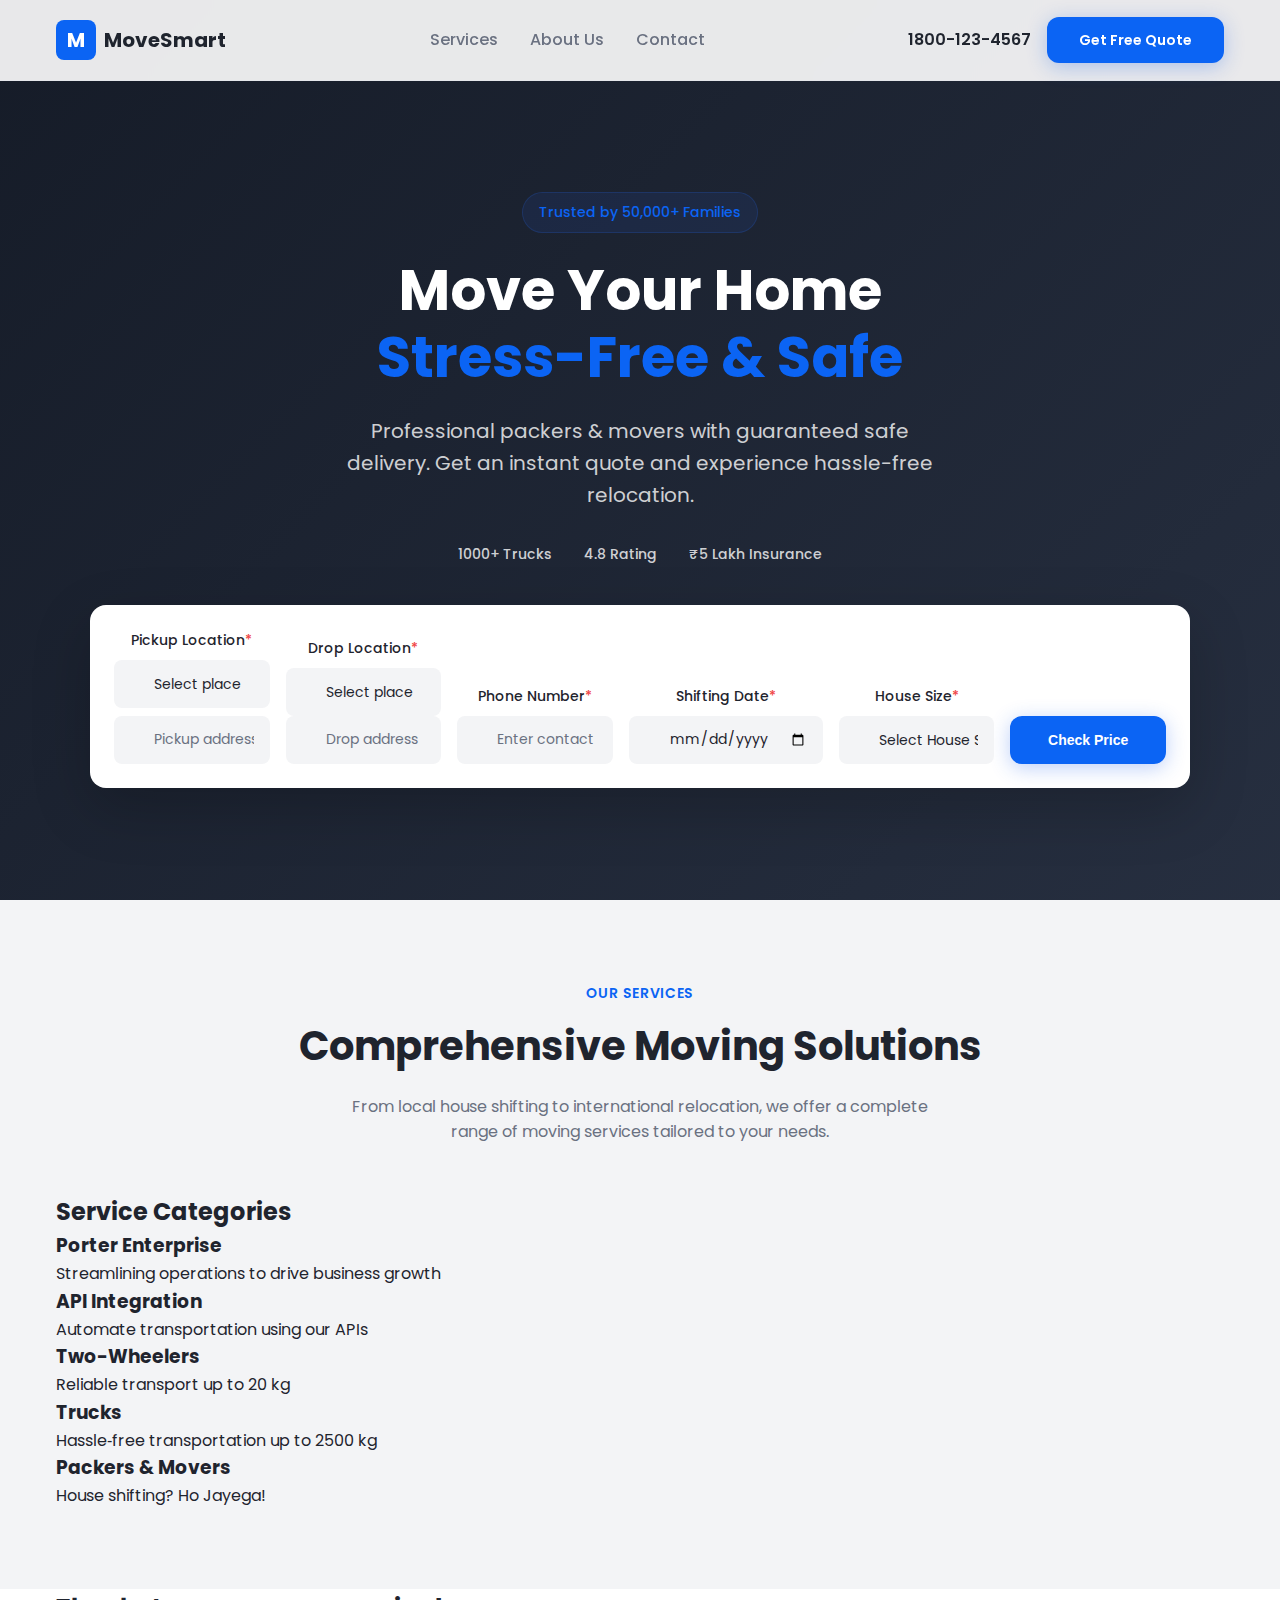
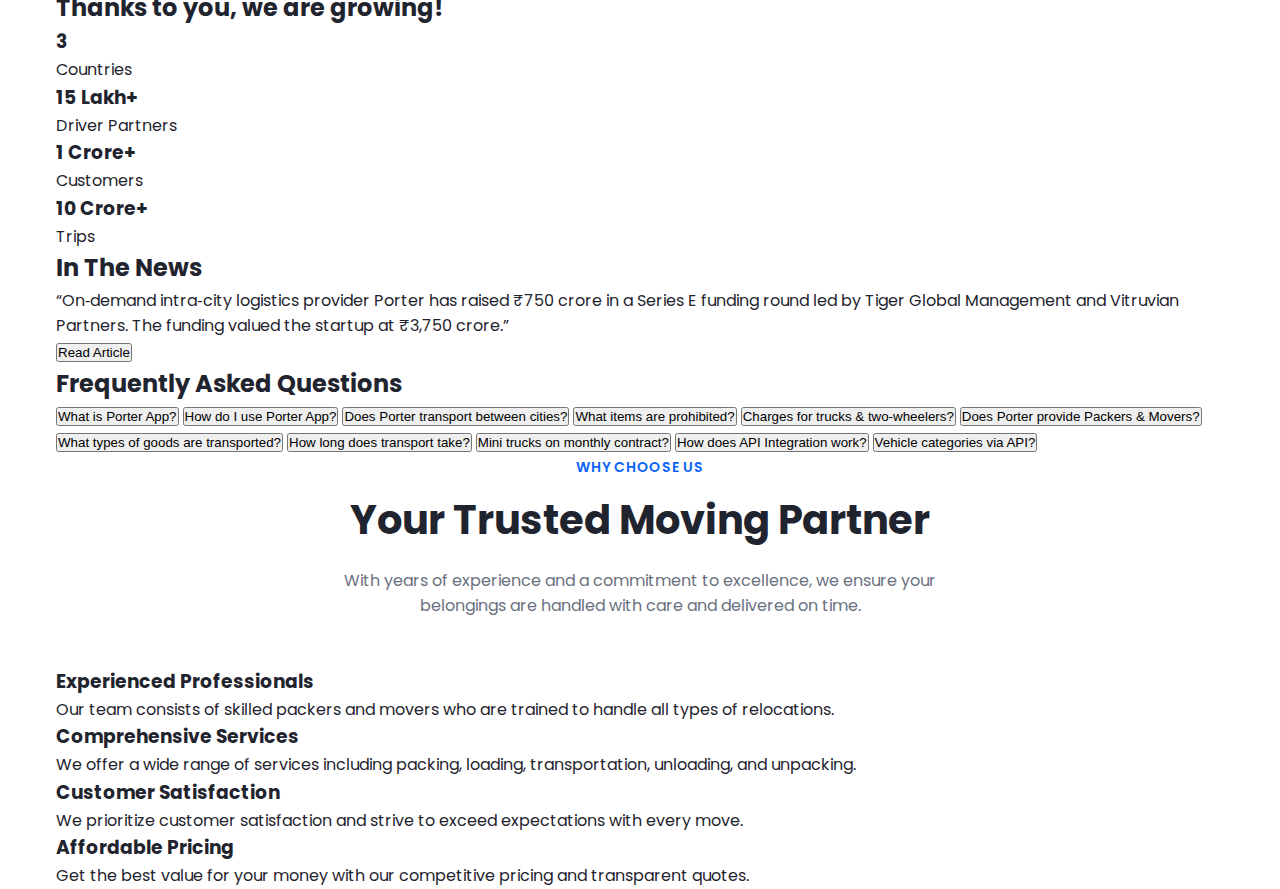
<file: test2.html>
<!DOCTYPE html>
<html lang="en">
<head>
  <meta charset="UTF-8">
  <meta name="viewport" content="width=device-width, initial-scale=1.0">
  <title>MoveSmart - Trusted Packers & Movers in India</title>
  <meta name="description" content="Professional packers and movers with guaranteed safe delivery. Get instant quote for home relocation, office shifting, and vehicle transport across India.">
  <link href="https://fonts.googleapis.com/css2?family=Poppins:wght@400;500;600;700;800&display=swap" rel="stylesheet">
  <link rel="stylesheet" href="landing.css">
</head>
<body>
  <header class="header">
    <div class="container">
      <div class="header-inner">
        <div class="logo">
          <div class="logo-icon">M</div>
          <span class="logo-text">MoveSmart</span>
        </div>
        <nav class="nav" aria-label="Main navigation">
          <a href="#services">Services</a>
          <a href="#about">About Us</a>
          <a href="#contact">Contact</a>
        </nav>
        <div class="header-cta">
          <div class="phone-number">
            1800-123-4567
          </div>
          <a href="#quote" class="btn btn-primary">Get Free Quote</a>
        </div>
      </div>
    </div>
  </header>

  <main>
    <section class="hero">
      <div class="container hero-content">
        <div class="trust-badge">
          Trusted by 50,000+ Families
        </div>
        <h1>Move Your Home <span>Stress-Free &amp; Safe</span></h1>
        <p>Professional packers &amp; movers with guaranteed safe delivery. Get an instant quote and experience hassle-free relocation.</p>

        <div class="trust-stats">
          <div class="trust-stat">1000+ Trucks</div>
          <div class="trust-stat">4.8 Rating</div>
          <div class="trust-stat">₹5 Lakh Insurance</div>
        </div>

        <div class="quote-form-wrapper" id="quote">
          <form class="quote-form" id="priceForm">
            <div class="form-grid">
              <div class="form-group">
                <label for="pickup">Pickup Location<span>*</span></label>
                <select class="form-select" id="pickup" name="pickup" required>
                  <option value="">Select place</option>
                  <option value="Bangalore">Bangalore</option>
                  <option value="Chennai">Chennai</option>
                  <option value="Delhi">Delhi</option>
                  <option value="Mumbai">Mumbai</option>
                  <option value="Kolkata">Kolkata</option>
                  <option value="Hyderabad">Hyderabad</option>
                  <option value="Pune">Pune</option>
                  <option value="Ahmedabad">Ahmedabad</option>
                  <option value="Jaipur">Jaipur</option>
                  <option value="Lucknow">Lucknow</option>
                  <option value="Surat">Surat</option>
                  <option value="Kanpur">Kanpur</option>
                  <option value="Nagpur">Nagpur</option>
                  <option value="Indore">Indore</option>
                  <option value="Thane">Thane</option>
                  <option value="Bhopal">Bhopal</option>
                  <option value="Visakhapatnam">Visakhapatnam</option>
                  <option value="Patna">Patna</option>
                  <option value="Vadodara">Vadodara</option>
                  <option value="Ghaziabad">Ghaziabad</option>
                  <option value="Ludhiana">Ludhiana</option>
                  <option value="Agra">Agra</option>
                  <option value="Nashik">Nashik</option>
                  <option value="Faridabad">Faridabad</option>
                  <option value="Meerut">Meerut</option>
                  <option value="Rajkot">Rajkot</option>
                  <option value="Kalyan-Dombivli">Kalyan-Dombivli</option>
                  <option value="Vasai-Virar">Vasai-Virar</option>
                  <option value="Varanasi">Varanasi</option>
                  <option value="Srinagar">Srinagar</option>
                  <option value="Dhanbad">Dhanbad</option>
                </select>
                <div class="input-wrapper">
                  <input type="text" class="form-input" id="pickupAddress" name="pickupAddress" placeholder="Pickup address" required>
                </div>
              </div>

              <!-- Drop -->
              <div class="form-group">
                <label for="drop">Drop Location<span>*</span></label>
                <div class="input-wrapper">
                  <select class="form-select" id="drop" name="drop" required>
                    <option value="">Select place</option>
                    <option value="Bangalore">Bangalore</option>
                    <option value="Chennai">Chennai</option>
                    <option value="Delhi">Delhi</option>
                    <option value="Mumbai">Mumbai</option>
                    <option value="Kolkata">Kolkata</option>
                    <option value="Hyderabad">Hyderabad</option>
                    <option value="Pune">Pune</option>
                    <option value="Ahmedabad">Ahmedabad</option>
                    <option value="Jaipur">Jaipur</option>
                    <option value="Lucknow">Lucknow</option>
                    <option value="Surat">Surat</option>
                    <option value="Kanpur">Kanpur</option>
                    <option value="Nagpur">Nagpur</option>
                    <option value="Indore">Indore</option>
                    <option value="Thane">Thane</option>
                    <option value="Bhopal">Bhopal</option>
                    <option value="Visakhapatnam">Visakhapatnam</option>
                    <option value="Patna">Patna</option>
                    <option value="Vadodara">Vadodara</option>
                    <option value="Ghaziabad">Ghaziabad</option>
                    <option value="Ludhiana">Ludhiana</option>
                    <option value="Agra">Agra</option>
                    <option value="Nashik">Nashik</option>
                    <option value="Faridabad">Faridabad</option>
                    <option value="Meerut">Meerut</option>
                    <option value="Rajkot">Rajkot</option>
                    <option value="Kalyan-Dombivli">Kalyan-Dombivli</option>
                    <option value="Vasai-Virar">Vasai-Virar</option>
                    <option value="Varanasi">Varanasi</option>
                    <option value="Srinagar">Srinagar</option>
                    <option value="Dhanbad">Dhanbad</option>
                  </select>
                  <input type="text" class="form-input" id="dropAddress" name="dropAddress" placeholder="Drop address" required>
                </div>
              </div>
              <div class="form-group">
                <label for="phone">Phone Number<span>*</span></label>
                <div class="input-wrapper">
                  <input type="tel" class="form-input" id="phone" name="phone" placeholder="Enter contact number" required>
                </div>
              </div>
              <div class="form-group">
                <label for="date">Shifting Date<span>*</span></label>
                <div class="input-wrapper">
                  <input type="date" class="form-input" id="date" name="date" required>
                </div>
              </div>
              <div class="form-group">
                <label for="size">House Size<span>*</span></label>
                <div class="input-wrapper">
                  <select class="form-select" id="size" name="size" required>
                    <option value="">Select House Size</option>
                    <option value="1bhk">1 BHK</option>
                    <option value="2bhk">2 BHK</option>
                    <option value="3bhk">3 BHK</option>
                    <option value="4bhk">4 BHK</option>
                    <option value="villa">Villa/Independent</option>
                    <option value="office">Office</option>
                  </select>
                </div>
              </div>
              <div class="form-group">
                <button type="submit" class="btn btn-primary btn-submit">
                  Check Price
                </button>
              </div>
            </div>
          </form>
        </div>
      </div>
    </section>
    <section class="services" id="services">
      <div class="container">
        <div class="section-header">
          <span class="section-label">Our Services</span>
          <h2 class="section-title">Comprehensive Moving Solutions</h2>
          <p class="section-desc">
            From local house shifting to international relocation, we offer a complete range of moving services tailored to your needs.
          </p>
        </div>
        <section class="services-cards" aria-labelledby="services-heading">
          <h2 id="services-heading" class="visually-hidden">Service Categories</h2>
          <div class="cards">
            <article class="card">
              <h3>Porter Enterprise</h3>
              <p>Streamlining operations to drive business growth</p>
            </article>

            <article class="card">
              <h3>API Integration</h3>
              <p>Automate transportation using our APIs</p>
            </article>

            <article class="card">
              <h3>Two-Wheelers</h3>
              <p>Reliable transport up to 20 kg</p>
            </article>

            <article class="card">
              <h3>Trucks</h3>
              <p>Hassle‑free transportation up to 2500 kg</p>
            </article>

            <article class="card">
              <h3>Packers &amp; Movers</h3>
              <p>House shifting? Ho Jayega!</p>
            </article>
          </div>
        </section>
      </div>
    </section>
    <section class="stats" aria-labelledby="stats-heading">
      <div class="container">
        <h2 id="stats-heading">Thanks to you, we are growing!</h2>
        <div class="stats-grid">
          <div class="stat">
            <h3>3</h3>
            <p>Countries</p>
          </div>
          <div class="stat">
            <h3>15 Lakh+</h3>
            <p>Driver Partners</p>
          </div>
          <div class="stat">
            <h3>1 Crore+</h3>
            <p>Customers</p>
          </div>
          <div class="stat">
            <h3>10 Crore+</h3>
            <p>Trips</p>
          </div>
        </div>
      </div>
    </section>
    <section class="news" aria-labelledby="news-heading">
      <div class="container">
        <h2 id="news-heading">In The News</h2>
        <div class="news-box">
          <p>
            “On‑demand intra‑city logistics provider Porter has raised ₹750 crore in a Series E
            funding round led by Tiger Global Management and Vitruvian Partners. The funding valued
            the startup at ₹3,750 crore.”
          </p>
          <button type="button">Read Article</button>
        </div>
      </div>
    </section>
    <section class="faqs" aria-labelledby="faqs-heading">
      <div class="container">
        <h2 id="faqs-heading">Frequently Asked Questions</h2>
        <div class="faq-list">
          <button class="faq" type="button">What is Porter App?</button>
          <button class="faq" type="button">How do I use Porter App?</button>
          <button class="faq" type="button">Does Porter transport between cities?</button>
          <button class="faq" type="button">What items are prohibited?</button>
          <button class="faq" type="button">Charges for trucks &amp; two‑wheelers?</button>
          <button class="faq" type="button">Does Porter provide Packers &amp; Movers?</button>
          <button class="faq" type="button">What types of goods are transported?</button>
          <button class="faq" type="button">How long does transport take?</button>
          <button class="faq" type="button">Mini trucks on monthly contract?</button>
          <button class="faq" type="button">How does API Integration work?</button>
          <button class="faq" type="button">Vehicle categories via API?</button>
        </div>
      </div>
    </section>
    <section class="why-us" id="about">
      <div class="container">
        <div class="section-header">
          <span class="section-label">Why Choose Us</span>
          <h2 class="section-title">Your Trusted Moving Partner</h2>
          <p class="section-desc">
            With years of experience and a commitment to excellence, we ensure your belongings are handled with care and delivered on time.
          </p>
        </div>
        <div class="why-us-grid">
          <div class="why-us-item">
            <h3>Experienced Professionals</h3>
            <p>Our team consists of skilled packers and movers who are trained to handle all types of relocations.</p>
          </div>
          <div class="why-us-item">
            <h3>Comprehensive Services</h3>
            <p>We offer a wide range of services including packing, loading, transportation, unloading, and unpacking.</p>
          </div>
          <div class="why-us-item">
            <h3>Customer Satisfaction</h3>
            <p>We prioritize customer satisfaction and strive to exceed expectations with every move.</p>
          </div>
          <div class="why-us-item">
            <h3>Affordable Pricing</h3>
            <p>Get the best value for your money with our competitive pricing and transparent quotes.</p>
          </div>
        </div>
      </div>
    </section>
  </main>

  <footer class="footer" id="contact">
    <div class="container">
    </div>
  </footer>
</body>
</html>
</file>
<file: landing.css>
* {
  margin: 0;
  padding: 0;
  box-sizing: border-box;
}

:root {
  --primary: hsl(217, 91%, 50%);
  --primary-foreground: hsl(0, 0%, 100%);
  --foreground: hsl(220, 20%, 15%);
  --background: hsl(0, 0%, 100%);
  --secondary: hsl(220, 14%, 96%);
  --muted: hsl(220, 10%, 46%);
  --accent: hsl(32, 95%, 55%);
  --destructive: hsl(0, 84%, 60%);
  --border: hsl(220, 13%, 91%);
  --radius: 0.75rem;
}

body {
  font-family: 'Poppins', sans-serif;
  background-color: var(--background);
  color: var(--foreground);
  line-height: 1.6;
}

.container {
  max-width: 1200px;
  margin: 0 auto;
  padding: 0 1rem;
}
.header {
  position: fixed;
  top: 0;
  left: 0;
  right: 0;
  z-index: 50;
  background: rgba(255, 255, 255, 0.9);
  backdrop-filter: blur(12px);
  border-bottom: 1px solid var(--border);
}

.header-inner {
  display: flex;
  align-items: center;
  justify-content: space-between;
  height: 80px;
}

.logo {
  display: flex;
  align-items: center;
  gap: 0.5rem;
}

.logo-icon {
  width: 40px;
  height: 40px;
  background: var(--primary);
  border-radius: 8px;
  display: flex;
  align-items: center;
  justify-content: center;
  color: white;
  font-weight: bold;
  font-size: 1.25rem;
}

.logo-text {
  font-size: 1.25rem;
  font-weight: 700;
}

.nav {
  display: flex;
  align-items: center;
  gap: 2rem;
}

.nav a {
  text-decoration: none;
  color: var(--muted);
  font-weight: 500;
  transition: color 0.3s;
}

.nav a:hover {
  color: var(--foreground);
}

.header-cta {
  display: flex;
  align-items: center;
  gap: 1rem;
}

.phone-number {
  display: flex;
  align-items: center;
  gap: 0.5rem;
  font-weight: 600;
}

.btn {
  display: inline-flex;
  align-items: center;
  justify-content: center;
  gap: 0.5rem;
  padding: 0.75rem 2rem;
  border-radius: var(--radius);
  font-weight: 600;
  font-size: 0.875rem;
  text-decoration: none;
  cursor: pointer;
  border: none;
  transition: all 0.3s;
}

.btn-primary {
  background: var(--primary);
  color: var(--primary-foreground);
  box-shadow: 0 4px 20px rgba(37, 99, 235, 0.3);
}

.btn-primary:hover {
  background: hsl(217, 91%, 45%);
  transform: translateY(-2px);
  box-shadow: 0 8px 30px rgba(37, 99, 235, 0.4);
}

/* Hero Section */
.hero {
  position: relative;
  min-height: 100vh;
  padding-top: 80px;
  display: flex;
  align-items: center;
  background: linear-gradient(135deg, hsl(220, 30%, 12%) 0%, hsl(220, 25%, 20%) 100%);
  overflow: hidden;
}

.hero::before {
  content: '';
  position: absolute;
  inset: 0;
  background: url('https://images.unsplash.com/photo-1600518464441-9154a4dea21b?w=1920') center/cover;
  opacity: 0.3;
}

.hero-content {
  position: relative;
  z-index: 10;
  text-align: center;
  padding: 3rem 0;
}

.trust-badge {
  display: inline-flex;
  align-items: center;
  gap: 0.5rem;
  background: rgba(37, 99, 235, 0.1);
  border: 1px solid rgba(37, 99, 235, 0.2);
  border-radius: 50px;
  padding: 0.5rem 1rem;
  margin-bottom: 1.5rem;
  color: var(--primary);
  font-size: 0.875rem;
  font-weight: 500;
}

.hero h1 {
  font-size: 3.5rem;
  font-weight: 700;
  color: white;
  margin-bottom: 1.5rem;
  line-height: 1.2;
}

.hero h1 span {
  color: var(--primary);
  display: block;
}

.hero p {
  font-size: 1.25rem;
  color: rgba(255, 255, 255, 0.8);
  max-width: 600px;
  margin: 0 auto 2rem;
}

.trust-stats {
  display: flex;
  justify-content: center;
  gap: 2rem;
  flex-wrap: wrap;
  margin-bottom: 2.5rem;
}

.trust-stat {
  display: flex;
  align-items: center;
  gap: 0.5rem;
  color: rgba(255, 255, 255, 0.8);
  font-size: 0.875rem;
  font-weight: 500;
}

.trust-stat svg {
  color: var(--accent);
}

.quote-form-wrapper {
  max-width: 1100px;
  margin: 0 auto;
}

.quote-form {
  background: white;
  border-radius: 1rem;
  padding: 1.5rem;
  box-shadow: 0 20px 60px rgba(0, 0, 0, 0.2);
}

.form-grid {
  display: grid;
  grid-template-columns: repeat(6, 1fr);
  gap: 1rem;
  align-items: end;
}

.form-group {
  display: flex;
  flex-direction: column;
  gap: 0.5rem;
}

.form-group label {
  font-size: 0.875rem;
  font-weight: 500;
  color: var(--foreground);
}

.form-group label span {
  color: var(--destructive);
}

.input-wrapper {
  position: relative;
}

.input-wrapper svg {
  position: absolute;
  left: 0.75rem;
  top: 50%;
  transform: translateY(-50%);
  color: var(--muted);
  width: 18px;
  height: 18px;
}

.form-input {
  width: 100%;
  height: 48px;
  padding: 0 1rem 0 2.5rem;
  border: none;
  background: var(--secondary);
  border-radius: 8px;
  font-family: inherit;
  font-size: 0.875rem;
  color: var(--foreground);
}

.form-input:focus {
  outline: 2px solid var(--primary);
  outline-offset: 2px;
}

.form-input::placeholder {
  color: var(--muted);
}

.form-select {
  width: 100%;
  height: 48px;
  padding: 0 1rem 0 2.5rem;
  border: none;
  background: var(--secondary);
  border-radius: 8px;
  font-family: inherit;
  font-size: 0.875rem;
  color: var(--foreground);
  cursor: pointer;
  appearance: none;
}

.btn-submit {
  height: 48px;
  width: 100%;
}
.services {
  padding: 5rem 0;
  background: var(--secondary);
}

.section-header {
  text-align: center;
  margin-bottom: 3rem;
}

.section-label {
  color: var(--primary);
  font-weight: 600;
  font-size: 0.875rem;
  text-transform: uppercase;
  letter-spacing: 0.05em;
}

.section-title {
  font-size: 2.5rem;
  font-weight: 700;
  margin: 0.5rem 0 1rem;
}

.section-desc {
  color: var(--muted);
  max-width: 600px;
  margin: 0 auto;
}

.services-grid {
  display: grid;
  grid-template-columns: repeat(3, 1fr);
  gap: 2rem;
}

.service-card {
  background: white;
  padding: 2rem;
  border-radius: 1rem;
  box-shadow: 0 4px 20px rgba(0, 0, 0, 0.08);
  transition: all 0.3s;
}

.service-card:hover {
  transform: translateY(-4px);
  box-shadow: 0 12px 40px rgba(0, 0, 0, 0.12);
}

.service-icon {
  width: 56px;
  height: 56px;
  background: rgba(37, 99, 235, 0.1);
  border-radius: 12px;
  display: flex;
  align-items: center;
  justify-content: center;
  margin-bottom: 1.5rem;
  transition: all 0.3s;
}

.service-card:hover .service-icon {
  background: var(--primary);
  transform: scale(1.1);
}

.service-icon svg {
  color: var(--primary);
  width: 28px;
  height: 28px;
  transition: color 0.3s;
}

.service-card:hover .service-icon svg {
  color: white;
}

.service-card h3 {
  font-size: 1.25rem;
  font-weight: 600;
  margin-bottom: 0.75rem;
}

.service-card p {
  color: var(--muted);
  line-height: 1.7;
}
</file>
<file: test.css>
* {
  margin: 0;
  padding: 0;
  box-sizing: border-box;
}

:root {
  --primary: hsl(217, 91%, 50%);
  --primary-foreground: hsl(0, 0%, 100%);
  --foreground: hsl(220, 20%, 15%);
  --background: hsl(0, 0%, 100%);
  --secondary: hsl(220, 14%, 96%);
  --muted: hsl(220, 10%, 46%);
  --accent: hsl(32, 95%, 55%);
  --destructive: hsl(0, 84%, 60%);
  --border: hsl(220, 13%, 91%);
  --radius: 0.75rem;
}

body {
  font-family: 'Poppins', sans-serif;
  background-color: var(--background);
  color: var(--foreground);
  line-height: 1.6;
}

.container {
  max-width: 1200px;
  margin: 0 auto;
  padding: 0 1rem;
}
.header {
  position: fixed;
  top: 0;
  left: 0;
  right: 0;
  z-index: 50;
  background: rgba(255, 255, 255, 0.9);
  backdrop-filter: blur(12px);
  border-bottom: 1px solid var(--border);
}

.header-inner {
  display: flex;
  align-items: center;
  justify-content: space-between;
  height: 80px;
}

.logo {
  display: flex;
  align-items: center;
  gap: 0.5rem;
}

.logo-icon {
  width: 40px;
  height: 40px;
  background: var(--primary);
  border-radius: 8px;
  display: flex;
  align-items: center;
  justify-content: center;
  color: white;
  font-weight: bold;
  font-size: 1.25rem;
}

.logo-text {
  font-size: 1.25rem;
  font-weight: 700;
}

.nav {
  display: flex;
  align-items: center;
  gap: 2rem;
}

.nav a {
  text-decoration: none;
  color: var(--muted);
  font-weight: 500;
  transition: color 0.3s;
}

.nav a:hover {
  color: var(--foreground);
}

.header-cta {
  display: flex;
  align-items: center;
  gap: 1rem;
}

.phone-number {
  display: flex;
  align-items: center;
  gap: 0.5rem;
  font-weight: 600;
}

.btn {
  display: inline-flex;
  align-items: center;
  justify-content: center;
  gap: 0.5rem;
  padding: 0.75rem 2rem;
  border-radius: var(--radius);
  font-weight: 600;
  font-size: 0.875rem;
  text-decoration: none;
  cursor: pointer;
  border: none;
  transition: all 0.3s;
}

.btn-primary {
  background: var(--primary);
  color: var(--primary-foreground);
  box-shadow: 0 4px 20px rgba(37, 99, 235, 0.3);
}

.btn-primary:hover {
  background: hsl(217, 91%, 45%);
  transform: translateY(-2px);
  box-shadow: 0 8px 30px rgba(37, 99, 235, 0.4);
}
.main {
  position: relative;
  min-height: 100vh;
  padding-top: 80px;
  display: flex;
  align-items: center;
  background: linear-gradient(135deg, hsl(220, 30%, 12%) 0%, hsl(220, 25%, 20%) 100%);
  overflow: hidden;
}

.main::before {
  content: '';
  position: absolute;
  inset: 0;
  background: url('https://images.unsplash.com/photo-1600518464441-9154a4dea21b?w=1920') center/cover;
  opacity: 0.3;
}

.main-content {
  position: relative;
  z-index: 10;
  text-align: center;
  padding: 3rem 0;
}

.trust-badge {
  display: inline-flex;
  align-items: center;
  gap: 0.5rem;
  background: rgba(37, 99, 235, 0.1);
  border: 1px solid rgba(37, 99, 235, 0.2);
  border-radius: 50px;
  padding: 0.5rem 1rem;
  margin-bottom: 1.5rem;
  color: var(--primary);
  font-size: 0.875rem;
  font-weight: 500;
}

.main h1 {
  font-size: 3.5rem;
  font-weight: 700;
  color: white;
  margin-bottom: 1.5rem;
  line-height: 1.2;
}

.main h1 span {
  color: var(--primary);
  display: block;
}

.main p {
  font-size: 1.25rem;
  color: rgba(255, 255, 255, 0.8);
  max-width: 600px;
  margin: 0 auto 2rem;
}

.trust {
  display: flex;
  justify-content: center;
  gap: 2rem;
  flex-wrap: wrap;
  margin-bottom: 2.5rem;
}

.trust-stat {
  display: flex;
  align-items: center;
  gap: 0.5rem;
  color: rgba(255, 255, 255, 0.8);
  font-size: 0.875rem;
  font-weight: 500;
}

.trust-stat svg {
  color: var(--accent);
}

.mark-value {
  max-width: 1100px;
  margin: 0 auto;
}

.quote-form {
  background: white;
  border-radius: 1rem;
  padding: 1.5rem;
  box-shadow: 0 20px 60px rgba(0, 0, 0, 0.2);
}

.form-grid {
  display: grid;
  grid-template-columns: repeat(6, 1fr);
  gap: 1rem;
  align-items: end;
}

.form-group {
  display: flex;
  flex-direction: column;
  gap: 0.5rem;
}

.form-group label {
  font-size: 0.875rem;
  font-weight: 500;
  color: var(--foreground);
}

.form-group label span {
  color: var(--destructive);
}

.input-place {
  position: relative;
}

.input-place svg {
  position: absolute;
  left: 0.75rem;
  top: 50%;
  transform: translateY(-50%);
  color: var(--muted);
  width: 18px;
  height: 18px;
}

.form-input {
  width: 100%;
  height: 48px;
  padding: 0 1rem 0 2.5rem;
  border: none;
  background: var(--secondary);
  border-radius: 8px;
  font-family: inherit;
  font-size: 0.875rem;
  color: var(--foreground);
}

.form-input:focus {
  outline: 2px solid var(--primary);
  outline-offset: 2px;
}

.form-input::placeholder {
  color: var(--muted);
}

.form-select {
  width: 100%;
  height: 48px;
  padding: 0 1rem 0 2.5rem;
  border: none;
  background: var(--secondary);
  border-radius: 8px;
  font-family: inherit;
  font-size: 0.875rem;
  color: var(--foreground);
  cursor: pointer;
  appearance: none;
}

.btn-submit {
  height: 48px;
  width: 100%;
}
.services {
  padding: 5rem 0;
  background: var(--secondary);
}

.section-header {
  text-align: center;
  margin-bottom: 3rem;
}

.section-label {
  color: var(--primary);
  font-weight: 600;
  font-size: 0.875rem;
  text-transform: uppercase;
  letter-spacing: 0.05em;
}

.section-title {
  font-size: 2.5rem;
  font-weight: 700;
  margin: 0.5rem 0 1rem;
}

.section-desc {
  color: var(--muted);
  max-width: 600px;
  margin: 0 auto;
}

.services-grid {
  display: grid;
  grid-template-columns: repeat(3, 1fr);
  gap: 2rem;
}

.service-card {
  background: white;
  padding: 2rem;
  border-radius: 1rem;
  box-shadow: 0 4px 20px rgba(0, 0, 0, 0.08);
  transition: all 0.3s;
}

.service-card:hover {
  transform: translateY(-4px);
  box-shadow: 0 12px 40px rgba(0, 0, 0, 0.12);
}

.service-icon {
  width: 56px;
  height: 56px;
  background: rgba(37, 99, 235, 0.1);
  border-radius: 12px;
  display: flex;
  align-items: center;
  justify-content: center;
  margin-bottom: 1.5rem;
  transition: all 0.3s;
}

.service-card:hover .service-icon {
  background: var(--primary);
  transform: scale(1.1);
}

.service-icon svg {
  color: var(--primary);
  width: 28px;
  height: 28px;
  transition: color 0.3s;
}

.service-card:hover .service-icon svg {
  color: white;
}

.service-card h3 {
  font-size: 1.25rem;
  font-weight: 600;
  margin-bottom: 0.75rem;
}

.service-card p {
  color: var(--muted);
  line-height: 1.7;
}
.fare-page-wrapper {
  font-family: Arial, sans-serif;
  max-width: 600px;
  margin: 0 auto;
  padding: 20px;
  background-color: #f4f4f4;
  color: #333;
}

.fare-container {
  background: white;
  padding: 30px;
  border-radius: 8px;
  box-shadow: 0 2px 10px rgba(0,0,0,0.1);
}

.fare-container h1 {
  color: #007bff;
  text-align: center;
  font-size: 1.75rem;
}

.fare-form {
  display: flex;
  flex-direction: column;
}

.fare-form label {
  margin-top: 10px;
  font-weight: bold;
}

.fare-form input,
.fare-form select {
  padding: 10px;
  margin-top: 5px;
  border: 1px solid #ddd;
  border-radius: 4px;
}

.fare-btn {
  margin-top: 20px;
  padding: 12px;
  background-color: #28a745;
  color: white;
  border: none;
  border-radius: 4px;
  cursor: pointer;
  font-size: 16px;
}

.fare-btn:hover {
  background-color: #218838;
}

#redirectBtn {
  background-color: #007bff;
  margin-top: 10px;
}

#redirectBtn:hover {
  background-color: #0056b3;
}

#result {
  margin-top: 20px;
  padding: 15px;
  background-color: #d4edda;
  border: 1px solid #c3e6cb;
  border-radius: 4px;
  display: none;
}

.breakdown {
  margin-top: 10px;
  font-size: 14px;
}

.breakdown p {
  margin: 5px 0;
}
</file>
